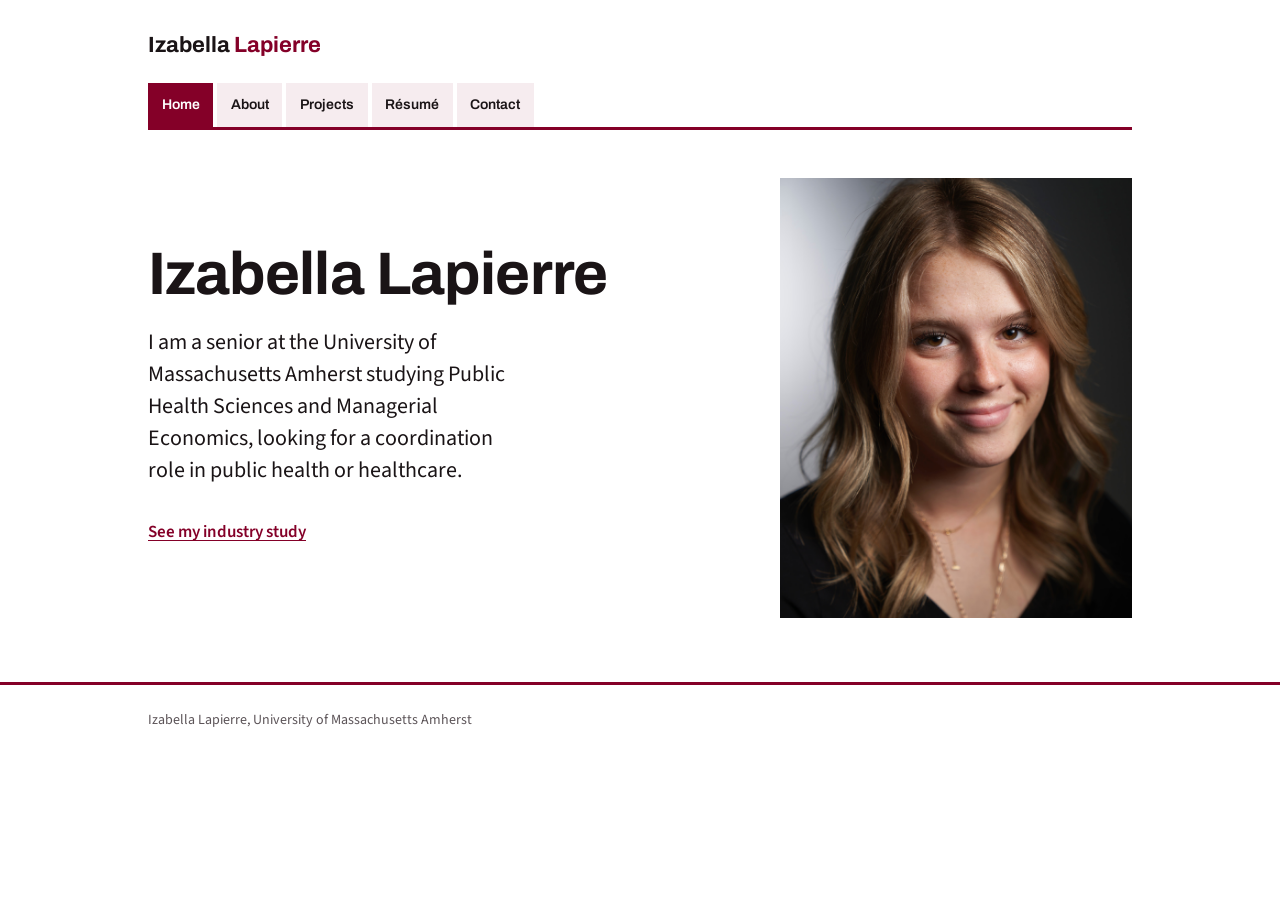
<file: index.html>
<!DOCTYPE html>
<html lang="en">
<head>
  <meta charset="utf-8">
  <meta name="viewport" content="width=device-width, initial-scale=1">
  <title>Izabella Lapierre | Public health and healthcare coordination</title>
  <meta name="description" content="Izabella Lapierre, a senior at UMass Amherst studying Public Health Sciences and Managerial Economics, looking for a coordination role in public health or healthcare.">
  <meta name="theme-color" content="#840028">
  <meta property="og:title" content="Izabella Lapierre">
  <meta property="og:description" content="Senior at UMass Amherst, looking for a coordination role in public health or healthcare.">
  <meta property="og:type" content="website">
  <meta property="og:url" content="https://izaelapierre-code.github.io/">
  <meta property="og:image" content="https://izaelapierre-code.github.io/photo.jpg">
  <!-- Favicon: maroon square with initials, drawn inline so there is no extra file -->
  <link rel="icon" href="data:image/svg+xml,%3Csvg xmlns='http://www.w3.org/2000/svg' viewBox='0 0 32 32'%3E%3Crect width='32' height='32' fill='%23840028'/%3E%3Ctext x='16' y='22' font-family='Arial' font-weight='700' font-size='15' fill='white' text-anchor='middle'%3EIL%3C/text%3E%3C/svg%3E">
  <link rel="preconnect" href="https://fonts.googleapis.com">
  <link rel="preconnect" href="https://fonts.gstatic.com" crossorigin>
  <link href="https://fonts.googleapis.com/css2?family=Archivo:wght@600;700&family=Source+Sans+3:ital,wght@0,400;0,600;1,400&display=swap" rel="stylesheet">
  <link rel="stylesheet" href="./styles.css">
</head>
<body>
  <header class="site-header">
    <div class="wrap">
      <a class="wordmark" href="./index.html">Izabella <span>Lapierre</span></a>
      <nav class="tabs" aria-label="Main menu">
        <ul>
          <li><a href="./index.html" aria-current="page">Home</a></li>
          <li><a href="./about.html">About</a></li>
          <li><a href="./projects.html">Projects</a></li>
          <li><a href="./resume.html">Résumé</a></li>
          <li><a href="./contact.html">Contact</a></li>
        </ul>
      </nav>
    </div>
  </header>

  <main>
    <div class="wrap home">
      <div>
        <h1>Izabella Lapierre</h1>
        <!-- Izabella's own Home sentence, word for word -->
        <p class="lead">I am a senior at the University of Massachusetts Amherst studying Public Health Sciences and Managerial Economics, looking for a coordination role in public health or healthcare.</p>
        <a class="next-link" href="./projects.html">See my industry study</a>
      </div>
      <div class="photo">
        <img src="./photo.jpg" width="1536" height="2303" alt="Portrait of Izabella Lapierre">
      </div>
    </div>
  </main>

  <footer class="site-footer">
    <div class="wrap">
      <p>Izabella Lapierre, University of Massachusetts Amherst</p>
    </div>
  </footer>
</body>
</html>
</file>
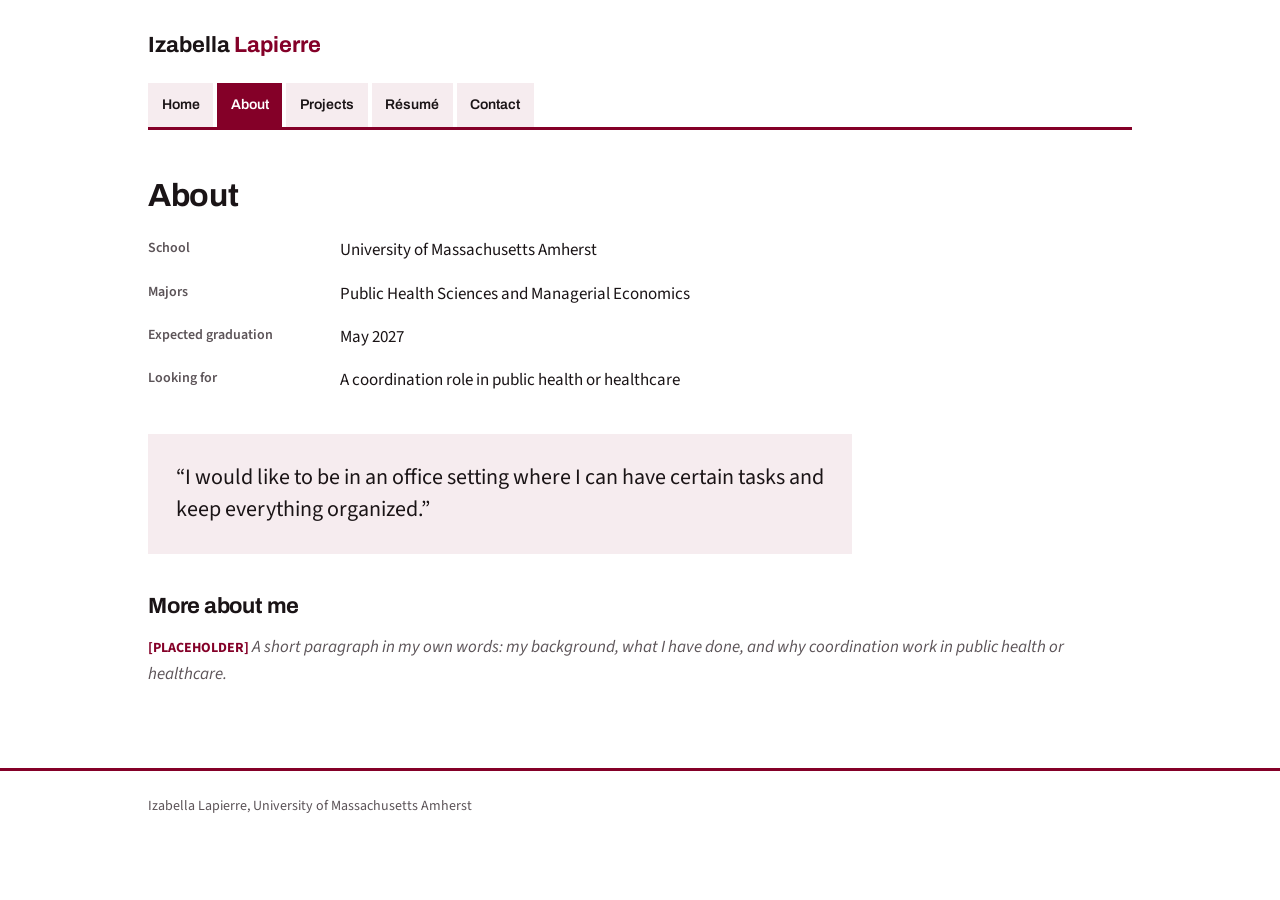
<file: about.html>
<!DOCTYPE html>
<html lang="en">
<head>
  <meta charset="utf-8">
  <meta name="viewport" content="width=device-width, initial-scale=1">
  <title>About | Izabella Lapierre</title>
  <meta name="description" content="About Izabella Lapierre: UMass Amherst senior in Public Health Sciences and Managerial Economics.">
  <meta name="theme-color" content="#840028">
  <link rel="icon" href="data:image/svg+xml,%3Csvg xmlns='http://www.w3.org/2000/svg' viewBox='0 0 32 32'%3E%3Crect width='32' height='32' fill='%23840028'/%3E%3Ctext x='16' y='22' font-family='Arial' font-weight='700' font-size='15' fill='white' text-anchor='middle'%3EIL%3C/text%3E%3C/svg%3E">
  <link rel="preconnect" href="https://fonts.googleapis.com">
  <link rel="preconnect" href="https://fonts.gstatic.com" crossorigin>
  <link href="https://fonts.googleapis.com/css2?family=Archivo:wght@600;700&family=Source+Sans+3:ital,wght@0,400;0,600;1,400&display=swap" rel="stylesheet">
  <link rel="stylesheet" href="./styles.css">
</head>
<body>
  <header class="site-header">
    <div class="wrap">
      <a class="wordmark" href="./index.html">Izabella <span>Lapierre</span></a>
      <nav class="tabs" aria-label="Main menu">
        <ul>
          <li><a href="./index.html">Home</a></li>
          <li><a href="./about.html" aria-current="page">About</a></li>
          <li><a href="./projects.html">Projects</a></li>
          <li><a href="./resume.html">Résumé</a></li>
          <li><a href="./contact.html">Contact</a></li>
        </ul>
      </nav>
    </div>
  </header>

  <main>
    <div class="wrap">
      <h1 class="page-title">About</h1>

      <!-- Facts only from Izabella's own files (résumé and industry interview) -->
      <dl class="record">
        <div><dt>School</dt><dd>University of Massachusetts Amherst</dd></div>
        <div><dt>Majors</dt><dd>Public Health Sciences and Managerial Economics</dd></div>
        <div><dt>Expected graduation</dt><dd>May 2027</dd></div>
        <div><dt>Looking for</dt><dd>A coordination role in public health or healthcare</dd></div>
      </dl>

      <!-- Izabella's own words from her build brief -->
      <div class="sheet">
        <p class="quote">“I would like to be in an office setting where I can have certain tasks and keep everything organized.”</p>
      </div>

      <h2 class="section">More about me</h2>
      <p class="ph"><span class="ph-tag">[PLACEHOLDER]</span> A short paragraph in my own words: my background, what I have done, and why coordination work in public health or healthcare.</p>
    </div>
  </main>

  <footer class="site-footer">
    <div class="wrap">
      <p>Izabella Lapierre, University of Massachusetts Amherst</p>
    </div>
  </footer>
</body>
</html>
</file>
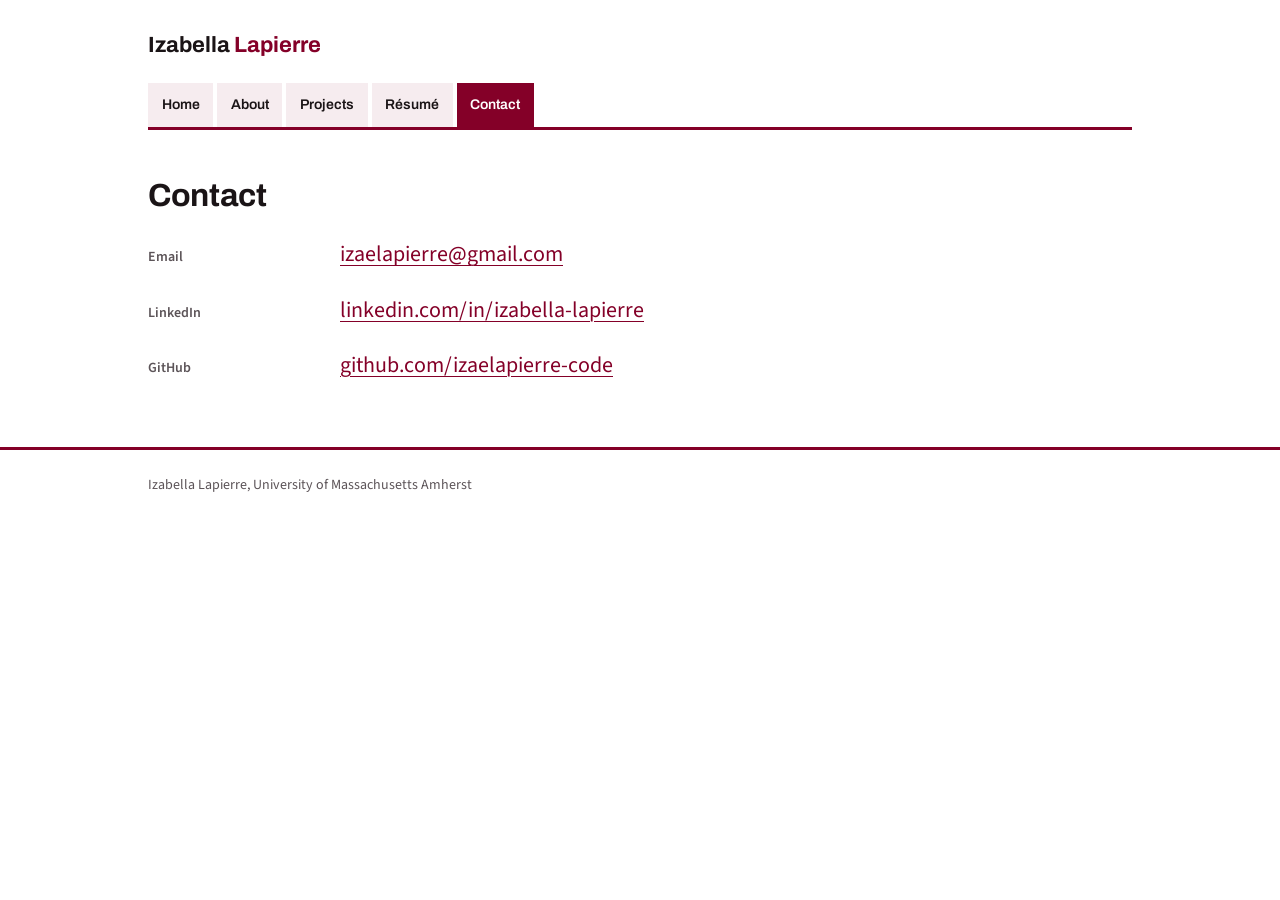
<file: contact.html>
<!DOCTYPE html>
<html lang="en">
<head>
  <meta charset="utf-8">
  <meta name="viewport" content="width=device-width, initial-scale=1">
  <title>Contact | Izabella Lapierre</title>
  <meta name="description" content="Contact Izabella Lapierre by email or LinkedIn.">
  <meta name="theme-color" content="#840028">
  <link rel="icon" href="data:image/svg+xml,%3Csvg xmlns='http://www.w3.org/2000/svg' viewBox='0 0 32 32'%3E%3Crect width='32' height='32' fill='%23840028'/%3E%3Ctext x='16' y='22' font-family='Arial' font-weight='700' font-size='15' fill='white' text-anchor='middle'%3EIL%3C/text%3E%3C/svg%3E">
  <link rel="preconnect" href="https://fonts.googleapis.com">
  <link rel="preconnect" href="https://fonts.gstatic.com" crossorigin>
  <link href="https://fonts.googleapis.com/css2?family=Archivo:wght@600;700&family=Source+Sans+3:ital,wght@0,400;0,600;1,400&display=swap" rel="stylesheet">
  <link rel="stylesheet" href="./styles.css">
</head>
<body>
  <header class="site-header">
    <div class="wrap">
      <a class="wordmark" href="./index.html">Izabella <span>Lapierre</span></a>
      <nav class="tabs" aria-label="Main menu">
        <ul>
          <li><a href="./index.html">Home</a></li>
          <li><a href="./about.html">About</a></li>
          <li><a href="./projects.html">Projects</a></li>
          <li><a href="./resume.html">Résumé</a></li>
          <li><a href="./contact.html" aria-current="page">Contact</a></li>
        </ul>
      </nav>
    </div>
  </header>

  <main>
    <div class="wrap">
      <h1 class="page-title">Contact</h1>

      <!-- Privacy rule: email, GitHub and LinkedIn only. No phone, no address. -->
      <ul class="contact-list">
        <li><span class="label">Email</span><a href="mailto:izaelapierre@gmail.com">izaelapierre@gmail.com</a></li>
        <li><span class="label">LinkedIn</span><a href="https://www.linkedin.com/in/izabella-lapierre" target="_blank" rel="noopener">linkedin.com/in/izabella-lapierre</a></li>
        <li><span class="label">GitHub</span><a href="https://github.com/izaelapierre-code" target="_blank" rel="noopener">github.com/izaelapierre-code</a></li>
      </ul>
    </div>
  </main>

  <footer class="site-footer">
    <div class="wrap">
      <p>Izabella Lapierre, University of Massachusetts Amherst</p>
    </div>
  </footer>
</body>
</html>
</file>
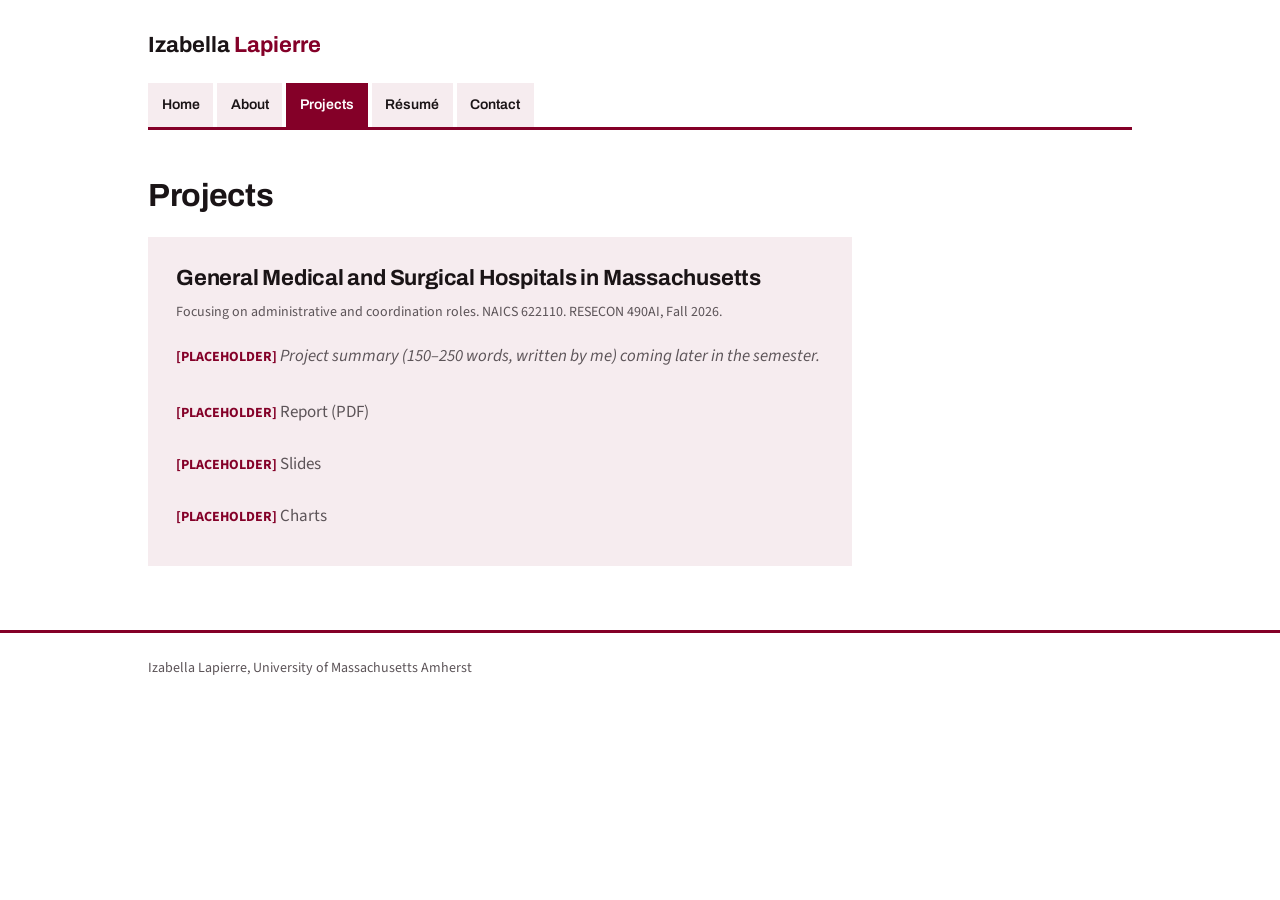
<file: projects.html>
<!DOCTYPE html>
<html lang="en">
<head>
  <meta charset="utf-8">
  <meta name="viewport" content="width=device-width, initial-scale=1">
  <title>Projects | Izabella Lapierre</title>
  <meta name="description" content="Izabella Lapierre's industry study of general medical and surgical hospitals in Massachusetts.">
  <meta name="theme-color" content="#840028">
  <link rel="icon" href="data:image/svg+xml,%3Csvg xmlns='http://www.w3.org/2000/svg' viewBox='0 0 32 32'%3E%3Crect width='32' height='32' fill='%23840028'/%3E%3Ctext x='16' y='22' font-family='Arial' font-weight='700' font-size='15' fill='white' text-anchor='middle'%3EIL%3C/text%3E%3C/svg%3E">
  <link rel="preconnect" href="https://fonts.googleapis.com">
  <link rel="preconnect" href="https://fonts.gstatic.com" crossorigin>
  <link href="https://fonts.googleapis.com/css2?family=Archivo:wght@600;700&family=Source+Sans+3:ital,wght@0,400;0,600;1,400&display=swap" rel="stylesheet">
  <link rel="stylesheet" href="./styles.css">
</head>
<body>
  <header class="site-header">
    <div class="wrap">
      <a class="wordmark" href="./index.html">Izabella <span>Lapierre</span></a>
      <nav class="tabs" aria-label="Main menu">
        <ul>
          <li><a href="./index.html">Home</a></li>
          <li><a href="./about.html">About</a></li>
          <li><a href="./projects.html" aria-current="page">Projects</a></li>
          <li><a href="./resume.html">Résumé</a></li>
          <li><a href="./contact.html">Contact</a></li>
        </ul>
      </nav>
    </div>
  </header>

  <main>
    <div class="wrap">
      <h1 class="page-title">Projects</h1>

      <!-- Title from project/industry_interview.md, section 2 -->
      <article class="sheet project">
        <h2>General Medical and Surgical Hospitals in Massachusetts</h2>
        <p class="meta">Focusing on administrative and coordination roles. NAICS 622110. RESECON 490AI, Fall 2026.</p>

        <p class="ph"><span class="ph-tag">[PLACEHOLDER]</span> Project summary (150–250 words, written by me) coming later in the semester.</p>

        <!-- These are not links yet; each becomes a real link when the file is ready -->
        <ul class="files">
          <li><span class="ph-link" aria-disabled="true"><span class="ph-tag">[PLACEHOLDER]</span> Report (PDF)</span></li>
          <li><span class="ph-link" aria-disabled="true"><span class="ph-tag">[PLACEHOLDER]</span> Slides</span></li>
          <li><span class="ph-link" aria-disabled="true"><span class="ph-tag">[PLACEHOLDER]</span> Charts</span></li>
        </ul>
      </article>
    </div>
  </main>

  <footer class="site-footer">
    <div class="wrap">
      <p>Izabella Lapierre, University of Massachusetts Amherst</p>
    </div>
  </footer>
</body>
</html>
</file>
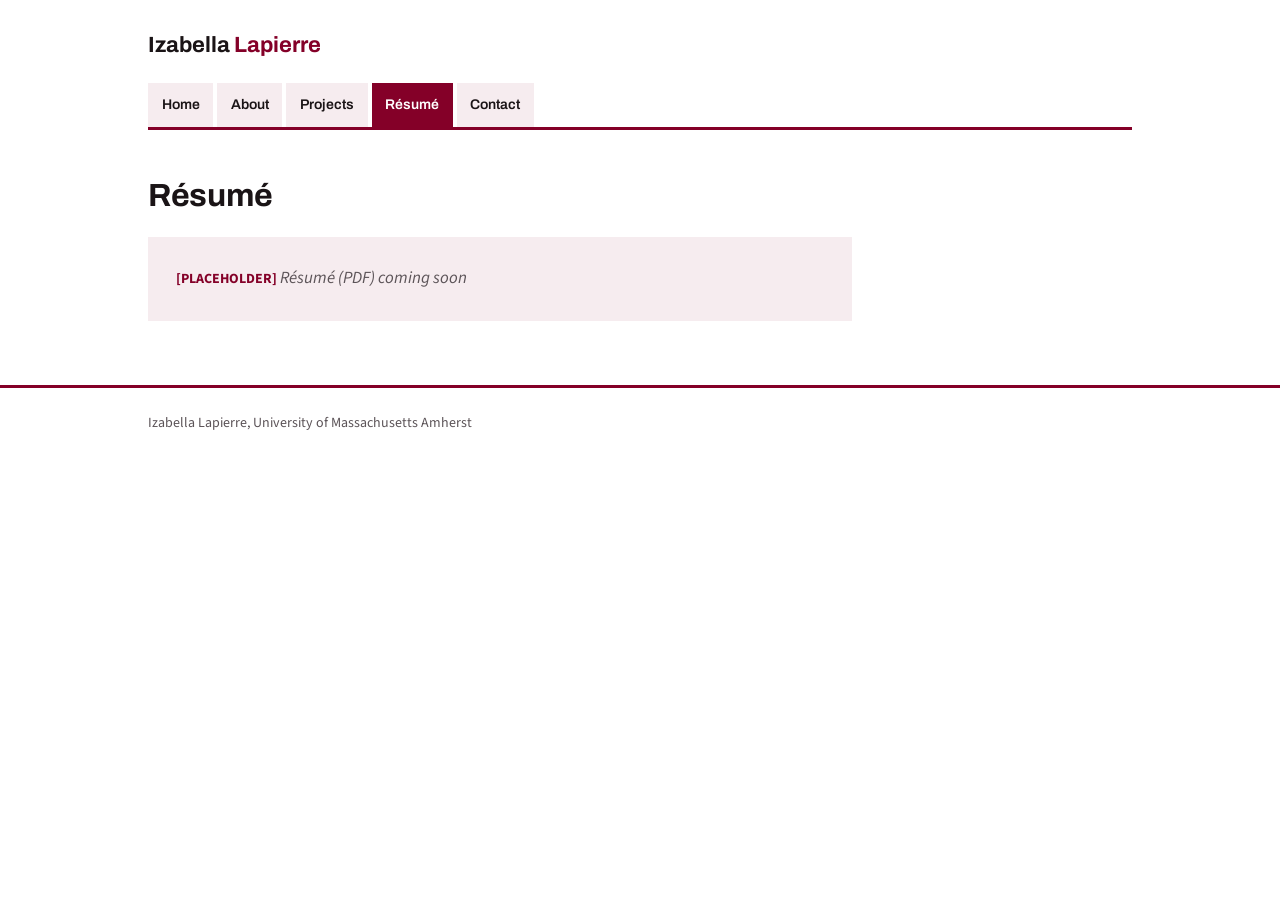
<file: resume.html>
<!DOCTYPE html>
<html lang="en">
<head>
  <meta charset="utf-8">
  <meta name="viewport" content="width=device-width, initial-scale=1">
  <title>Résumé | Izabella Lapierre</title>
  <meta name="description" content="Résumé of Izabella Lapierre.">
  <meta name="theme-color" content="#840028">
  <link rel="icon" href="data:image/svg+xml,%3Csvg xmlns='http://www.w3.org/2000/svg' viewBox='0 0 32 32'%3E%3Crect width='32' height='32' fill='%23840028'/%3E%3Ctext x='16' y='22' font-family='Arial' font-weight='700' font-size='15' fill='white' text-anchor='middle'%3EIL%3C/text%3E%3C/svg%3E">
  <link rel="preconnect" href="https://fonts.googleapis.com">
  <link rel="preconnect" href="https://fonts.gstatic.com" crossorigin>
  <link href="https://fonts.googleapis.com/css2?family=Archivo:wght@600;700&family=Source+Sans+3:ital,wght@0,400;0,600;1,400&display=swap" rel="stylesheet">
  <link rel="stylesheet" href="./styles.css">
</head>
<body>
  <header class="site-header">
    <div class="wrap">
      <a class="wordmark" href="./index.html">Izabella <span>Lapierre</span></a>
      <nav class="tabs" aria-label="Main menu">
        <ul>
          <li><a href="./index.html">Home</a></li>
          <li><a href="./about.html">About</a></li>
          <li><a href="./projects.html">Projects</a></li>
          <li><a href="./resume.html" aria-current="page">Résumé</a></li>
          <li><a href="./contact.html">Contact</a></li>
        </ul>
      </nav>
    </div>
  </header>

  <main>
    <div class="wrap">
      <h1 class="page-title">Résumé</h1>

      <!-- When site/resume.pdf exists (web version: no phone, no GPA), replace this line with a link to ./resume.pdf -->
      <div class="sheet">
        <p class="ph" style="margin:0"><span class="ph-tag">[PLACEHOLDER]</span> Résumé (PDF) coming soon</p>
      </div>
    </div>
  </main>

  <footer class="site-footer">
    <div class="wrap">
      <p>Izabella Lapierre, University of Massachusetts Amherst</p>
    </div>
  </footer>
</body>
</html>
</file>
<file: styles.css>
/* ==========================================================================
   Izabella Lapierre — personal site
   The idea: a neatly labeled office file. The menu is a row of folder tabs,
   and each page reads like a tidy record. Clean, organized, nothing extra.
   ========================================================================== */

/* ---------- Design tokens (change colors and sizes here, in one place) ---------- */
:root {
  --ground:  #ffffff;   /* page background */
  --ink:     #1a1416;   /* main text, near-black */
  --maroon:  #840028;   /* UMass maroon (official brand value), the one accent */
  --tint:    #f6ecef;   /* light maroon, for panels and inactive tabs */
  --muted:   #5c5458;   /* small labels; still passes 4.5:1 contrast on white */

  --font-head: "Archivo", "Helvetica Neue", Arial, sans-serif;
  --font-body: "Source Sans 3", "Segoe UI", Arial, sans-serif;

  /* Five type sizes, clearly far apart */
  --t-small: 0.875rem;  /* 14px labels */
  --t-body:  1.0625rem; /* 17px reading text */
  --t-lead:  1.375rem;  /* 22px lead sentence */
  --t-h2:    2rem;      /* 32px page titles */
  --t-h1:    clamp(2.5rem, 7vw, 3.75rem); /* 40–60px name on Home */

  --page: 64rem;        /* widest the content gets */
  --gap: 1.5rem;
}

/* ---------- Base ---------- */
*, *::before, *::after { box-sizing: border-box; }

html { -webkit-text-size-adjust: 100%; scrollbar-color: var(--maroon) var(--tint); }

body {
  margin: 0;
  background: var(--ground);
  color: var(--ink);
  font-family: var(--font-body);
  font-size: var(--t-body);
  line-height: 1.6;
  caret-color: var(--maroon);
}

::selection { background: var(--maroon); color: #fff; }

h1, h2, h3 {
  font-family: var(--font-head);
  line-height: 1.1;
  margin: 0;
  letter-spacing: -0.01em;
}

p { margin: 0 0 1rem; }

a {
  color: var(--maroon);
  text-underline-offset: 0.2em;
  text-decoration-thickness: 1px;
}
a:hover { text-decoration-thickness: 2px; }

/* Keyboard users always see where they are */
:focus-visible { outline: 3px solid var(--maroon); outline-offset: 3px; }

img { max-width: 100%; height: auto; display: block; }

.wrap { max-width: var(--page); margin: 0 auto; padding: 0 1.25rem; }

/* ---------- Header: name + folder-tab menu ---------- */
.site-header { padding-top: 1.75rem; }

.wordmark {
  font-family: var(--font-head);
  font-weight: 700;
  font-size: var(--t-lead);
  color: var(--ink);
  text-decoration: none;
  display: inline-block;
  margin-bottom: 1.25rem;
}
.wordmark span { color: var(--maroon); }

/* The tabs sit on a maroon rule, like file folders standing in a drawer */
.tabs {
  border-bottom: 3px solid var(--maroon);
  overflow-x: auto;              /* on very narrow phones the tabs scroll, the page does not */
  scrollbar-width: none;
}
.tabs::-webkit-scrollbar { display: none; }

.tabs ul {
  list-style: none;
  margin: 0;
  padding: 0;
  display: flex;
  gap: 0.25rem;
}

.tabs a {
  display: flex;
  align-items: center;
  min-height: 44px;              /* comfortable touch target */
  padding: 0 0.85rem;
  background: var(--tint);
  color: var(--ink);
  font-family: var(--font-head);
  font-weight: 600;
  font-size: var(--t-small);
  text-decoration: none;
  white-space: nowrap;
  transition: background-color 0.15s ease, color 0.15s ease;
}
.tabs a:hover { background: #ecd7dd; }

/* Phones: the five tabs share the width evenly so all of them, including Contact, are visible */
@media (max-width: 479px) {
  .tabs ul { gap: 2px; }
  .tabs li { flex: 1 1 auto; }
  .tabs a { justify-content: center; padding: 0 0.4rem; font-size: 0.8125rem; }
}

/* The tab for the page you are on is "pulled forward": filled maroon, joined to the rule */
.tabs a[aria-current="page"] {
  background: var(--maroon);
  color: #fff;
}

/* ---------- Page body ---------- */
main { padding: 3rem 0 4rem; }

.page-title {
  font-size: var(--t-h2);
  margin-bottom: 1.5rem;
}

.lead {
  font-size: var(--t-lead);
  line-height: 1.45;
  max-width: 34ch;
}

/* ---------- Home ---------- */
.home {
  display: grid;
  gap: 2.5rem;
  align-items: center;
}
.home h1 { font-size: var(--t-h1); margin-bottom: 1.25rem; }
.home .photo { max-width: 22rem; }
.home .photo img { aspect-ratio: 4 / 5; object-fit: cover; object-position: center 25%; width: 100%; }

.next-link {
  display: inline-flex;
  align-items: center;
  min-height: 44px;
  margin-top: 0.5rem;
  font-weight: 600;
}

@media (min-width: 768px) {
  .home { grid-template-columns: 1.4fr 1fr; gap: 3.5rem; }
  .home .photo { justify-self: end; }
}

/* ---------- Record sheet (About, Contact): label on the left, value on the right ---------- */
.record {
  margin: 0 0 2.5rem;
  display: grid;
  gap: 1rem;
  max-width: 44rem;
}
.record > div { display: grid; gap: 0.15rem; }
.record dt {
  color: var(--muted);
  font-size: var(--t-small);
  font-weight: 600;
}
.record dd { margin: 0; }

@media (min-width: 600px) {
  .record > div { grid-template-columns: 11rem 1fr; gap: 1rem; }
}

/* ---------- Panels (the tinted "sheet" used for quotes and the project) ---------- */
.sheet {
  background: var(--tint);
  padding: 1.75rem;
  max-width: 44rem;
}
.sheet + .sheet { margin-top: 1.5rem; }

.quote { font-size: var(--t-lead); line-height: 1.45; margin: 0; }
.quote-by { color: var(--muted); font-size: var(--t-small); margin: 0.75rem 0 0; }

h2.section { font-size: var(--t-lead); margin: 2.5rem 0 1rem; }

/* ---------- Projects ---------- */
.project h2 { font-size: var(--t-lead); line-height: 1.25; margin-bottom: 0.5rem; }
.project .meta { color: var(--muted); font-size: var(--t-small); margin-bottom: 1.25rem; }

.files { list-style: none; margin: 1.25rem 0 0; padding: 0; display: grid; gap: 0.5rem; }
.files li { min-height: 44px; display: flex; align-items: center; }

/* ---------- Placeholders: easy to spot, clearly not finished ---------- */
.ph {
  color: var(--muted);
  font-style: italic;
}
.ph-tag {
  font-style: normal;
  font-weight: 700;
  color: var(--maroon);
  font-size: var(--t-small);
}
/* Placeholder links look like links but cannot be clicked yet */
.ph-link { color: var(--muted); cursor: not-allowed; }

/* ---------- Contact list ---------- */
.contact-list { list-style: none; padding: 0; margin: 0; display: grid; gap: 1.25rem; max-width: 44rem; }
.contact-list li { display: grid; gap: 0.15rem; }
.contact-list .label { color: var(--muted); font-size: var(--t-small); font-weight: 600; }
.contact-list a { font-size: var(--t-lead); overflow-wrap: anywhere; }

@media (min-width: 600px) {
  .contact-list li { grid-template-columns: 11rem 1fr; gap: 1rem; align-items: baseline; }
}

/* ---------- Footer ---------- */
.site-footer {
  border-top: 3px solid var(--maroon);
  padding: 1.5rem 0 2.5rem;
  color: var(--muted);
  font-size: var(--t-small);
}
.site-footer p { margin: 0; }

/* No animations anywhere except the tab color change; turn even that off if asked */
@media (prefers-reduced-motion: reduce) {
  * { transition: none !important; }
}
</file>
